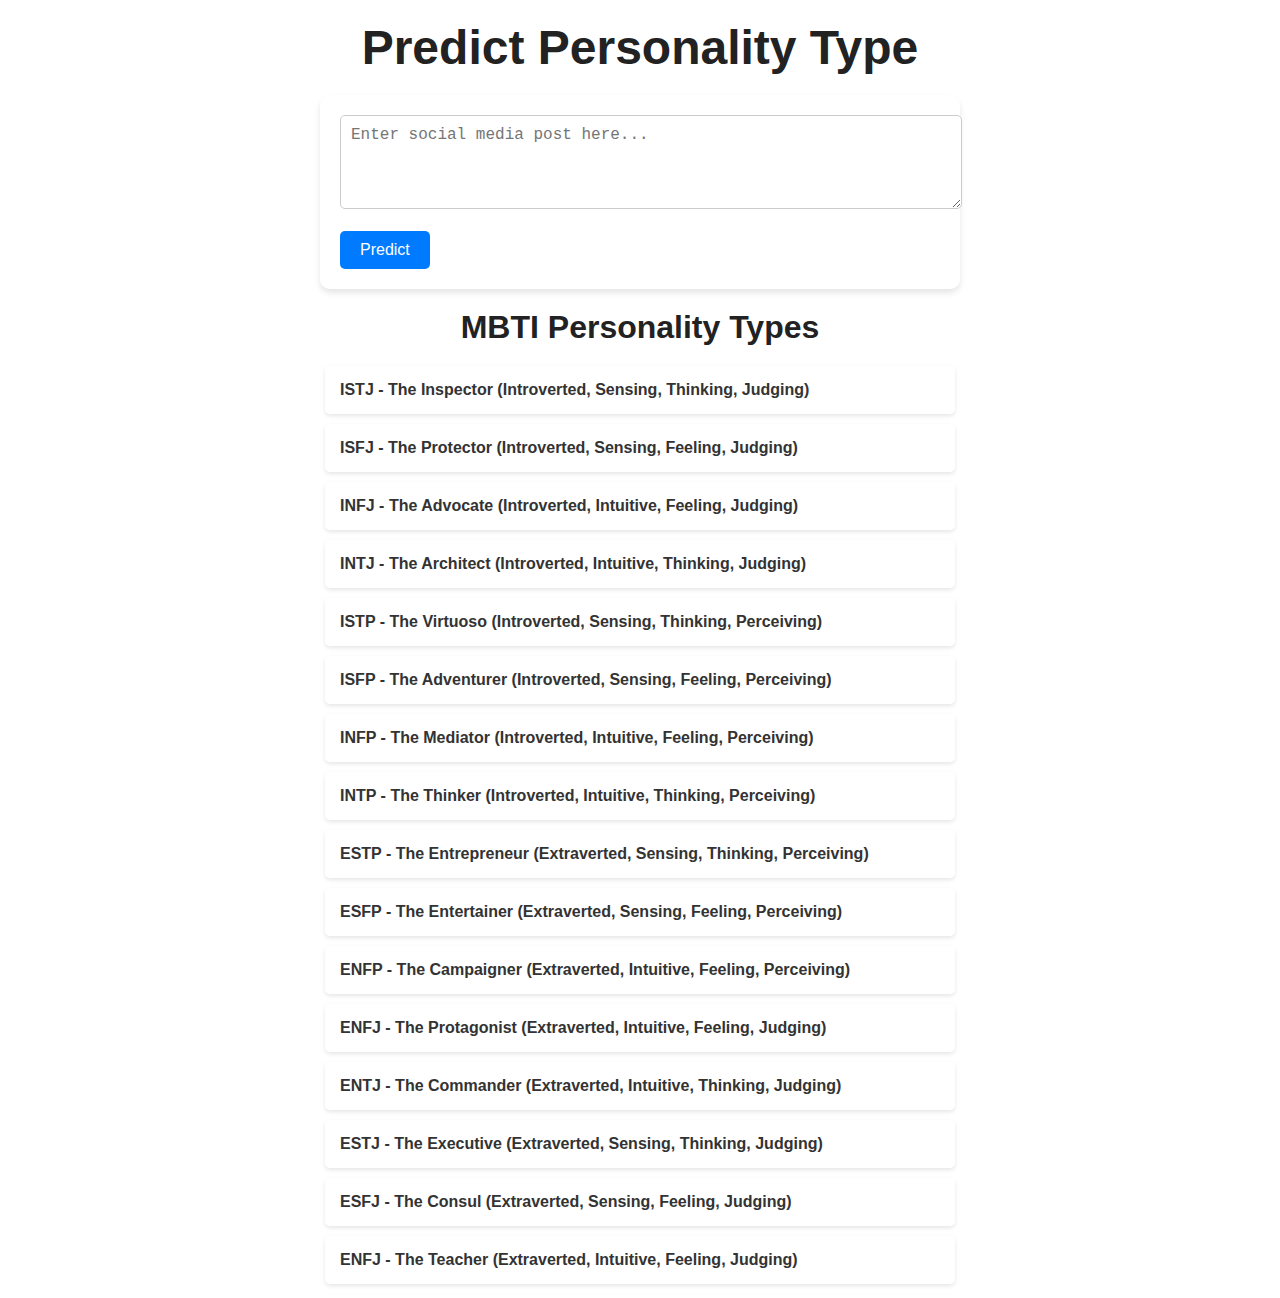
<file: static/index.html>
<!DOCTYPE html>
<html lang="en">
<head>
    <meta charset="UTF-8">
    <meta name="viewport" content="width=device-width, initial-scale=1.0">
    <title>Personality Prediction</title>
    <style>
        /* Background Image */
        body {
            font-family: Arial, sans-serif;
            margin: 0;
            padding: 0;
            background: url(https://t4.ftcdn.net/jpg/07/71/74/61/360_F_771746141_HjSvEiap41A3XrH9BjNuHKTsqXkR7Enf.jpg) no-repeat center center fixed;
            background-size: cover; /* Ensure the image covers the whole background */
            color: #333;
        }

        h1, h2 {
            text-align: center;
            margin: 20px 0;
            color: #222;
        }

        /* Making the heading larger */
        h1 {
            font-size: 3em; /* Increase font size */
        }

        h2 {
            font-size: 2em; /* Larger size for h2 */
            background: rgba(255, 255, 255, 0.7); /* White with 70% opacity */
            padding: 10px;
            border-radius: 5px; /* Optional: Add rounded corners */
            margin: 10px auto;
            max-width: 600px;
            border-radius: 5px;
        }

        form {
            max-width: 600px;
            margin: 0 auto;
            background: rgba(255, 255, 255, 0.8); /* Transparent white background for form */
            padding: 20px;
            border-radius: 10px;
            box-shadow: 0 4px 6px rgba(0, 0, 0, 0.1);
        }

        textarea {
            width: 100%;
            padding: 10px;
            border: 1px solid #ccc;
            border-radius: 5px;
            font-size: 16px;
        }

        button {
            background: #007BFF;
            color: white;
            padding: 10px 20px;
            border: none;
            border-radius: 5px;
            font-size: 16px;
            cursor: pointer;
            transition: background-color 0.3s ease;
        }

        button:hover {
            background: #0056b3;
        }

        #prediction-result {
            max-width: 600px;
            margin: 20px auto;
            background: rgba(255, 255, 255, 0.8); /* Transparent white background for result */
            padding: 20px;
            border-radius: 10px;
            box-shadow: 0 4px 6px rgba(0, 0, 0, 0.1);
            text-align: center;
        }

        .collapsible-header {
            font-weight: bold;
            cursor: pointer;
            padding: 15px;
            margin: 10px auto;
            max-width: 600px;
            border-radius: 5px;
            background: rgba(255, 255, 255, 0.8); /* Translucent white background */
            box-shadow: 0 2px 4px rgba(0, 0, 0, 0.1);
            transition: background-color 0.3s ease;
        }

        .collapsible-header:hover {
            background: rgba(255, 255, 255, 0.9);
        }

        .collapsible-content {
            display: none;
            padding: 15px;
            margin: 0 auto;
            max-width: 600px;
            border: 1px solid #ccc;
            border-top: none;
            background: rgba(255, 255, 255, 0.8); /* Translucent white background for collapsible content */
            border-radius: 0 0 5px 5px;
            box-shadow: 0 2px 4px rgba(0, 0, 0, 0.1);
        }
    </style>

    <script>
        async function submitForm(event) {
            event.preventDefault(); // Prevent form from reloading the page

            const posts = document.getElementById('posts').value;
            const resultDiv = document.getElementById('prediction-result');
            const resultText = document.getElementById('result-text');

            if (!posts) {
                resultDiv.style.display = 'block';
                resultText.textContent = 'Please enter a post to analyze!';
                return;
            }

            try {
                const response = await fetch('/predict', {
                    method: 'POST',
                    headers: { 'Content-Type': 'application/json' },
                    body: JSON.stringify({ posts: posts })
                });

                if (response.ok) {
                    const data = await response.json();
                    resultDiv.style.display = 'block';
                    resultText.textContent = `Predicted Personality: ${data.prediction}`;
                } else {
                    resultDiv.style.display = 'block';
                    resultText.textContent = 'Error: Unable to get prediction!';
                }
            } catch (error) {
                console.error('Error:', error);
                resultDiv.style.display = 'block';
                resultText.textContent = 'An unexpected error occurred.';
            }
        }

        document.addEventListener('DOMContentLoaded', () => {
            document.getElementById('prediction-form').addEventListener('submit', submitForm);

            const collapsibleHeaders = document.querySelectorAll('.collapsible-header');
            collapsibleHeaders.forEach(header => {
                header.addEventListener('click', () => {
                    const content = header.nextElementSibling;
                    content.style.display = content.style.display === 'block' ? 'none' : 'block';
                });
            });
        });
    </script>
</head>
<body>
    <h1>Predict Personality Type</h1>
    <form id="prediction-form">
        <textarea id="posts" rows="4" cols="50" placeholder="Enter social media post here..."></textarea><br><br>
        <button type="submit">Predict</button>
    </form>

    <div id="prediction-result" style="display: none;">
        <p id="result-text"></p>
    </div>

    <h2>MBTI Personality Types</h2>
    <div class="collapsible-header">ISTJ - The Inspector (Introverted, Sensing, Thinking, Judging)</div>
    <div class="collapsible-content">Logical, detail-oriented, responsible, and dependable. They value tradition and order.</div>

    <div class="collapsible-header">ISFJ - The Protector (Introverted, Sensing, Feeling, Judging)</div>
    <div class="collapsible-content">Warm, caring, practical, and highly organized. They enjoy helping others and maintaining harmony.</div>

    <div class="collapsible-header">INFJ - The Advocate (Introverted, Intuitive, Feeling, Judging)</div>
    <div class="collapsible-content">Visionary, empathetic, and insightful. They are driven by their deep values and purpose.</div>

    <div class="collapsible-header">INTJ - The Architect (Introverted, Intuitive, Thinking, Judging)</div>
    <div class="collapsible-content">Strategic, independent, and logical. They focus on long-term goals and innovation.</div>

    <div class="collapsible-header">ISTP - The Virtuoso (Introverted, Sensing, Thinking, Perceiving)</div>
    <div class="collapsible-content">Practical, adventurous, and analytical. They excel at problem-solving and hands-on activities.</div>

    <div class="collapsible-header">ISFP - The Adventurer (Introverted, Sensing, Feeling, Perceiving)</div>
    <div class="collapsible-content">Creative, flexible, and sensitive. They value beauty, art, and personal expression.</div>

    <div class="collapsible-header">INFP - The Mediator (Introverted, Intuitive, Feeling, Perceiving)</div>
    <div class="collapsible-content">Idealistic, empathetic, and imaginative. They strive for harmony and personal authenticity.</div>

    <div class="collapsible-header">INTP - The Thinker (Introverted, Intuitive, Thinking, Perceiving)</div>
    <div class="collapsible-content">Curious, intellectual, and logical. They enjoy exploring ideas and solving complex problems.</div>

    <div class="collapsible-header">ESTP - The Entrepreneur (Extraverted, Sensing, Thinking, Perceiving)</div>
    <div class="collapsible-content">Energetic, spontaneous, and action-oriented. They thrive in fast-paced environments.</div>

    <div class="collapsible-header">ESFP - The Entertainer (Extraverted, Sensing, Feeling, Perceiving)</div>
    <div class="collapsible-content">Fun-loving, enthusiastic, and sociable. They enjoy being the center of attention.</div>

    <div class="collapsible-header">ENFP - The Campaigner (Extraverted, Intuitive, Feeling, Perceiving)</div>
    <div class="collapsible-content">Creative, enthusiastic, and sociable. They are passionate about helping others and inspiring change.</div>

    <div class="collapsible-header">ENFJ - The Protagonist (Extraverted, Intuitive, Feeling, Judging)</div>
    <div class="collapsible-content">Charismatic, empathetic, and leadership-oriented. They enjoy guiding and supporting others.</div>

    <div class="collapsible-header">ENTJ - The Commander (Extraverted, Intuitive, Thinking, Judging)</div>
    <div class="collapsible-content">Assertive, organized, and strategic. They excel at leadership and achieving ambitious goals.</div>

    <div class="collapsible-header">ESTJ - The Executive (Extraverted, Sensing, Thinking, Judging)</div>
    <div class="collapsible-content">Practical, organized, and efficient. They are natural leaders who value tradition and order.</div>

    <div class="collapsible-header">ESFJ - The Consul (Extraverted, Sensing, Feeling, Judging)</div>
    <div class="collapsible-content">Friendly, sociable, and organized. They enjoy helping others and creating harmony in their environment.</div>

    <div class="collapsible-header">ENFJ - The Teacher (Extraverted, Intuitive, Feeling, Judging)</div>
    <div class="collapsible-content">Empathetic, motivating, and caring. They love helping others grow and improve.</div>
</body>
</html>
</file>
